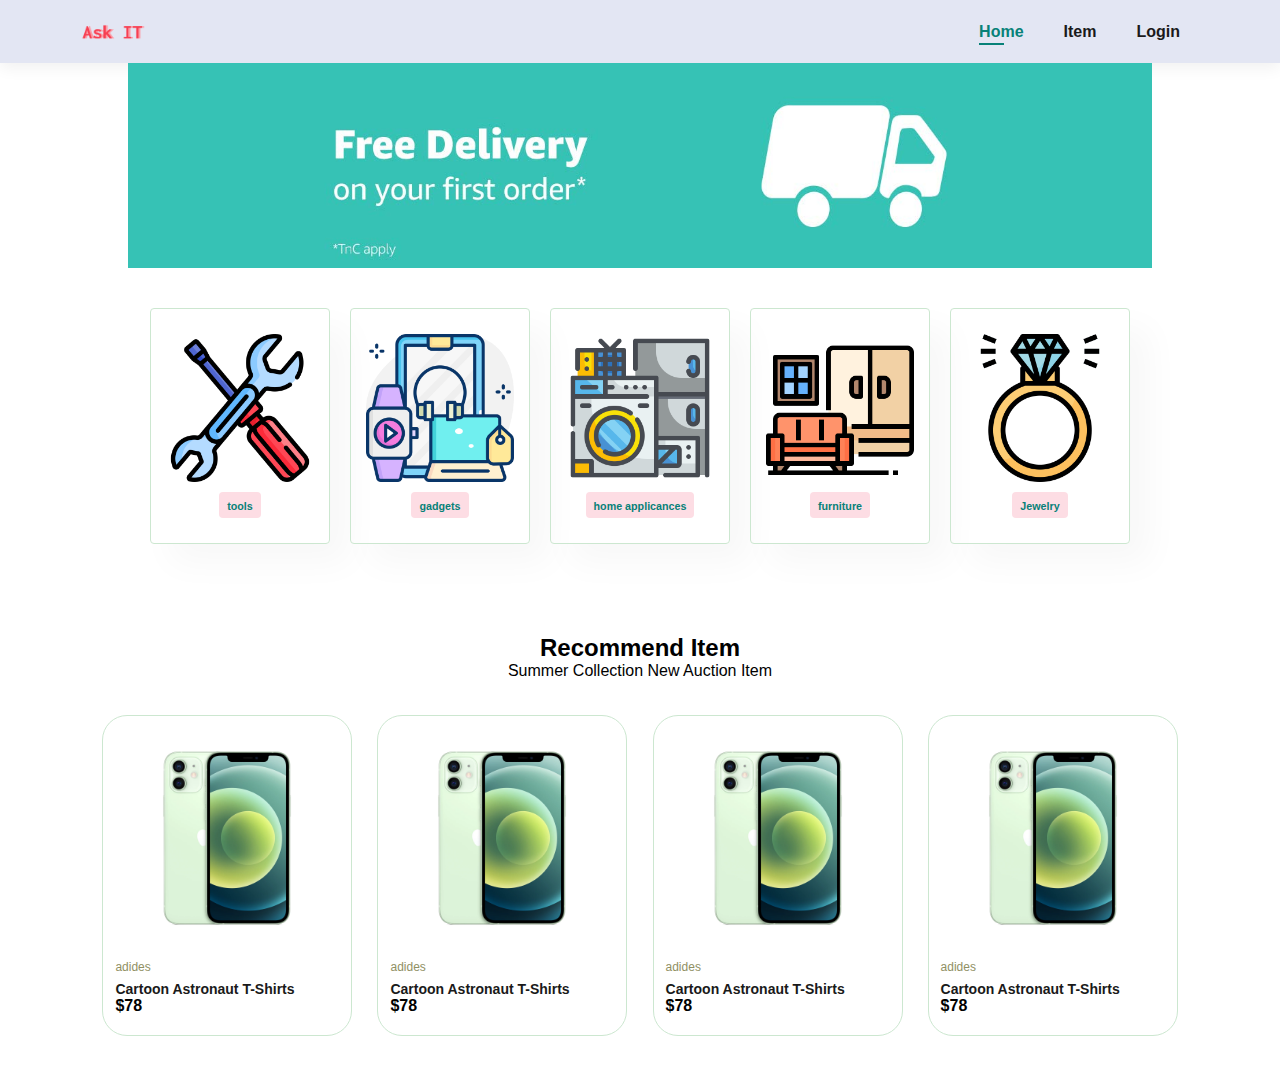
<file: home.html>
<html>

<head>
    <meta charset="UTF-8">
    <meta name="viewport" content="width=device-width, initial-scale=1.0">
    <title>Home</title>
    
    <!-- Boxicons CDN Link -->
    <link href='https://unpkg.com/boxicons@2.0.7/css/boxicons.min.css' rel='stylesheet'>

    <link rel="stylesheet" href="https://use.fontawesome.com/releases/v5.10.0/css/all.css" integrity="sha384-DyZ88mC6Up2uqS4h/KRgHuoeGwBcD4Ng9SiP4dIRy0EXTlnuz47vAwmeGwVChigm" crossorigin="anonymous"/>
    
    <link rel="stylesheet" href="css/homestyle2.css">
    
    <link rel="apple-touch-icon" href="image/facebook_profile_image.png"/>
    <link rel="manifest" href="manifest.json">
</head>


<body>



<section id="header">
    <a href="#"><img class="logo" src="image/logo.png"  alt=""></a>
<div>
<ul id="navbar">
    <li><a class="active" href="">Home</a></li>
    <li><a href="">Item</a></li>
    <li><a href="">Login</a></li>
</ul>
</div>
</section>




    <img class="hero" src="../image/free_delivery_pc.jpg" alt="">



<section id="feature" class="section-p1">
<div class="box">    
<div class="fe-box">
    <img src="image/repair-tools.png" alt="">
    <h6>tools</h6>
</div>
</div>

<div class="box"> 
<div class="fe-box">
    <img src="image/gadgets.png" alt="">
    <h6>gadgets</h6>
</div>
</div>

<div class="box"> 
<div class="fe-box">
    <img src="image/electric-appliance.png" alt="">
    <h6>home applicances</h6>
</div>
</div>

<div class="box"> 
<div class="fe-box">
    <img src="image/furniture.png" alt="">
    <h6>furniture</h6>
</div>
</div>

<div class="box"> 
<div class="fe-box">
    <img src="image/ring.png" alt="">
    <h6>Jewelry</h6>
</div>
</div>
</section>

<section id="product1" class="section-p1">
    <h2>Recommend Item</h2>
    <p>Summer Collection New Auction Item</p>
    <div class="pro-container">
        <div class="pro">
            <img src="image/iphone104.webp" alt="">
        <div class="des">
        <span>adides</span>
        <h5>Cartoon Astronaut T-Shirts</h5>
        <div class="star">
            <i class="fas fa-star"> </i>
            <i class="fas fa-star"> </i>
            <i class="fas fa-star"> </i>
            <i class="fas fa-star"> </i>
            <i class="fas fa-star"> </i>
        </div>
        <h4>$78</h4>
        </div>
        <a herf="#"><i class="fal "></i></a>
        </div>
    

        <div class="pro">
            <img src="image/iphone104.webp" alt="">
        <div class="des">
        <span>adides</span>
        <h5>Cartoon Astronaut T-Shirts</h5>
        <div class="star">
            <i class="fas fa-star"> </i>
            <i class="fas fa-star"> </i>
            <i class="fas fa-star"> </i>
            <i class="fas fa-star"> </i>
            <i class="fas fa-star"> </i>
        </div>
        <h4>$78</h4>
        </div>
        <a herf="#"><i class="fal fa-shopping-cart cart"></i></a>
        </div>
    
 
        <div class="pro">
            <img src="image/iphone104.webp" alt="">
        <div class="des">
        <span>adides</span>
        <h5>Cartoon Astronaut T-Shirts</h5>
        <div class="star">
            <i class="fas fa-star"> </i>
            <i class="fas fa-star"> </i>
            <i class="fas fa-star"> </i>
            <i class="fas fa-star"> </i>
            <i class="fas fa-star"> </i>
        </div>
        <h4>$78</h4>
        </div>
        
        </div>
    

        <div class="pro">
            <img src="image/iphone104.webp" alt="">
        <div class="des">
        <span>adides</span>
        <h5>Cartoon Astronaut T-Shirts</h5>
        <div class="star">
            <i class="fas fa-star"> </i>
            <i class="fas fa-star"> </i>
            <i class="fas fa-star"> </i>
            <i class="fas fa-star"> </i>
            <i class="fas fa-star"> </i>
        </div>
        <h4>$78</h4>
        </div>
        
        </div>
    </div>
</section>



 


<script src="css/index.js"></script>

    
</body>
</html>
</file>
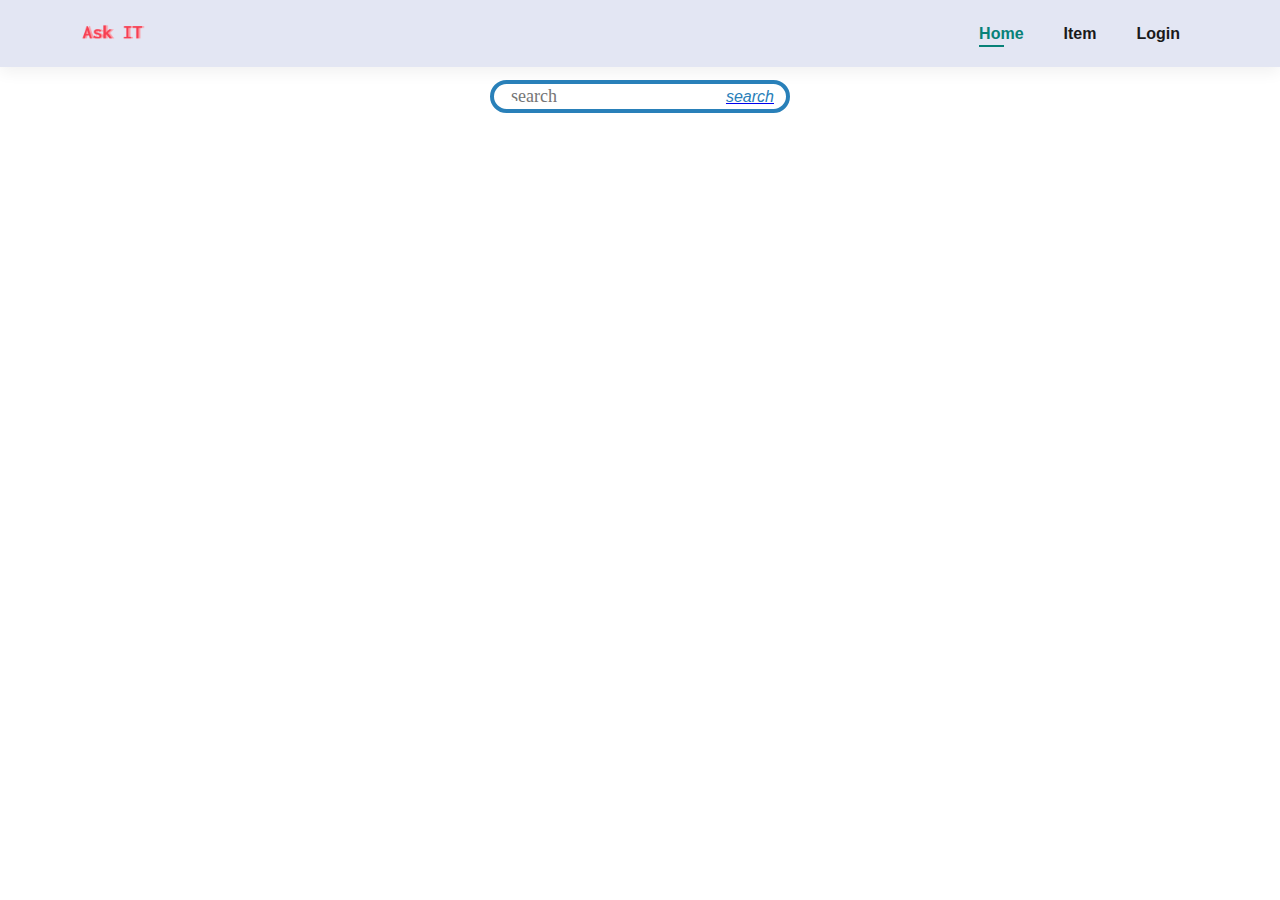
<file: item.html>
<!DOCTYPE html>
<html lang="en">

<head>
    <meta charset="UTF-8">
    <meta name="viewport" content="width=device-width, initial-scale=1.0">
    <title>item</title>
    <link rel="stylesheet" href="css/style.css">
    <link rel="stylesheet" href="css/homestyle2.css">
    <link rel="manifest" href="/Manifest.json">
    <!-- Boxicons CDN Link -->
    <link rel="stylesheet" href="https://fonts.googleapis.com/icon?family=Material+Icons">
    <link rel="stylesheet" href="https://cdnjs.cloudflare.com/ajax/libs/font-awesome/6.1.2/css/all.min.css" integrity="sha512-1sCRPdkRXhBV2PBLUdRb4tMg1w2YPf37qatUFeS7zlBy7jJI8Lf4VHwWfZZfpXtYSLy85pkm9GaYVYMfw5BC1A==" crossorigin="anonymous" referrerpolicy="no-referrer">
    <link rel="icon" href="image/favicon.png"/>
    <link rel="manifest" href="manifest.json">
	<script src="https://ia-database-421ac-default-rtdb.firebaseio.com/"></script>
    <style>
        .boxContainer{
            margin:auto;
            margin-top:1%;
            position:relative;
            width: 300px;
            height: 100%;
            border:4px solid #2980b9;
            padding:0px 10px;
            border-radius: 50px;
        }
        .elementsContainer
        {
            width:100%;
            height:100%;
            vertical-align: middle;
        }
        .search112{
            border:none;
            height:100%;
            width:100%;
            padding: 0px 5px;
            font-size: 18px;
            font-family: "Nunito";
            color:#424242;
            border-radius:100%;
        }
        
        .search112:focus{
            outline:none;
        }
        .material-icons{
            font-size: 26;
            color:#2980b9;
        }
    </style>
</head>

<body>
    

    <section id="header">
        <a href="#"><img class="logo" src="image/logo.png"  alt=""></a>
    <div>
    <ul id="navbar">
        <li><a class="active" href="">Home</a></li>
        <li><a href="">Item</a></li>
        <li><a href="">Login</a></li>
    </ul>
    </div>
    </section>
    
    <div class="boxContainer">
        <table class="elementsContainer">
            <tr>
                <td>
                    <input type="text" class="search112 rd" placeholder="search">
                </td>
                <td>
                    <a href="#"><i class="material-icons">search</i>
                    </a>
                </td>
            </tr>
        </table>
    </div>


   <div id="root"></div>

    
    </section>
    <script src="css/index.js"></script>

    <script src="https://www.gstatic.com/firebasejs/7.19.1/firebase-app.js"></script>
    <script src="https://www.gstatic.com/firebasejs/7.19.1/firebase-database.js"></script>
    <script>
        var firebaseConfig = {
            apiKey: "AIzaSyCKmS29HvakcC1Ahcgm64r0cTD4gkO_Ip4",
            authDomain: "ia-database-421ac.firebaseapp.com",
            databaseURL: "https://ia-database-421ac-default-rtdb.firebaseio.com",
            projectId: "ia-database-421ac",
            storageBucket: "ia-database-421ac.appspot.com",
            messagingSenderId: "859125618347",
            appId: "1:859125618347:web:8fe586368b8ff64590c9ee",
            measurementId: "G-J0YDEC1LH7"
          };
        firebase.initializeApp(firebaseConfig);

        
          let userArray = [];            
            var firebaseRef=firebase.database().ref("item");
            firebaseRef.once("value", function(snapshot){
              var data = snapshot.val();
              for(let key in data){
                data[key].adKey = key;
                userArray.push(data[key]);
            }
            
            localStorage.setItem('adArray', JSON.stringify(userArray));
            console.log('array', userArray)

            document.getElementById('root').innerHTML += userArray.map((item) => {
            return `
            <div class="content-product">
                <img class="img-product" id="" src="${item.image}">
                <h3 class="size-style" >${item.item_name}</h3>
                <p class="p-product"></p>
                <h6 class="size-h6">$${item.price}</h6>
                
                <a href="product-view.html?id=${item.adKey}"><button class="buy button-product">view</button></a>
                
            </div>
                `
        }).join('');
    })
    .catch((rej) => {
      console.log('error', rej);
    })

 //   let button=document.getElementById("getid")[0]
 //   button.onclick=function(){
 //       window.open(encodeURI('product-view.html?'+'key='+'getid'))
 //   }
   
    </script>

</body>
</html>
</file>
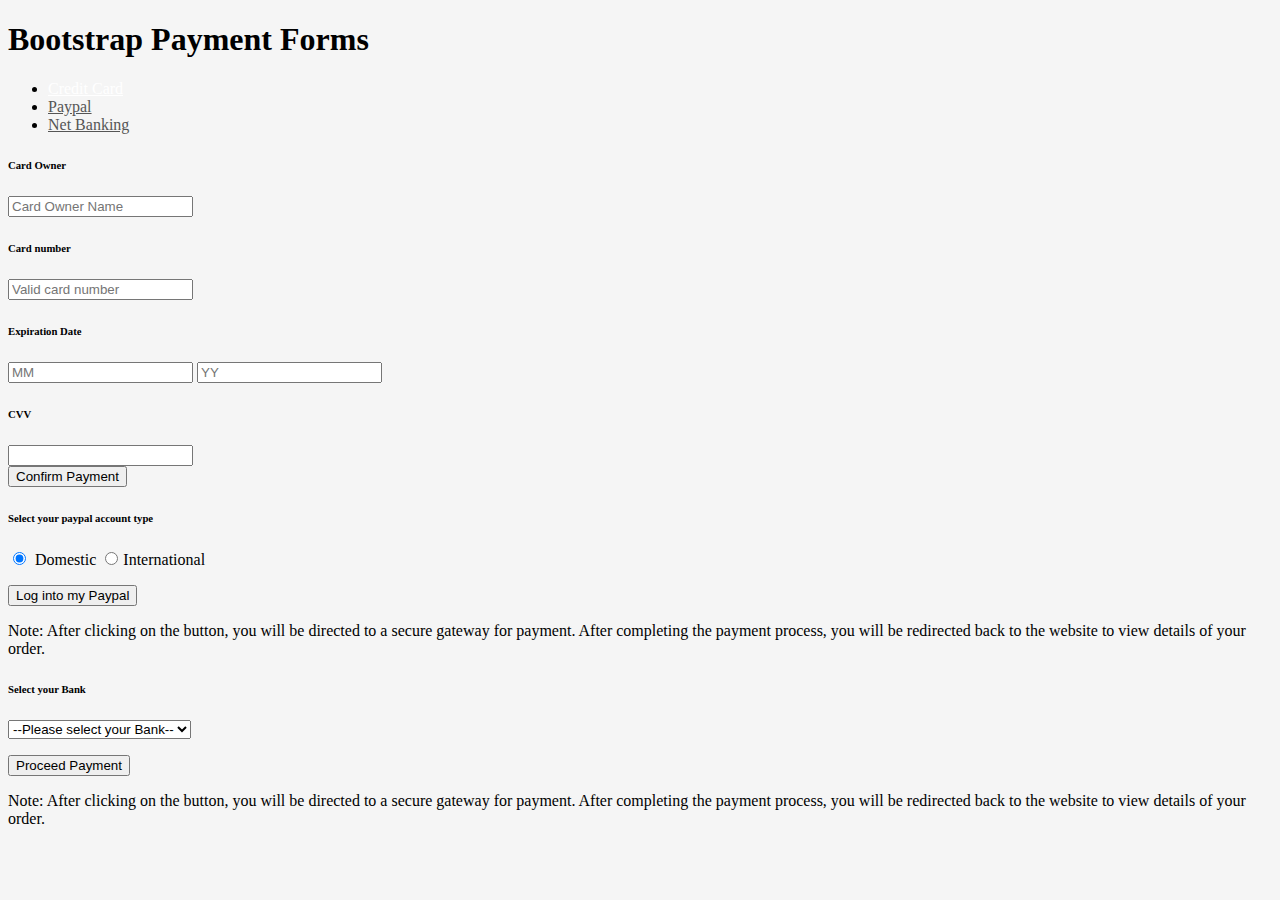
<file: payment.html>
<!doctype html>
                        <html>
                            <head>
                                <meta charset='utf-8'>
                                <meta name='viewport' content='width=device-width, initial-scale=1'>
                                <title>Snippet - BBBootstrap</title>
                                <link href='https://maxcdn.bootstrapcdn.com/bootstrap/4.0.0/css/bootstrap.min.css' rel='stylesheet'>
                                <link href='https://use.fontawesome.com/releases/v5.8.1/css/all.css' rel='stylesheet'>
                                <script type='text/javascript' src='https://cdnjs.cloudflare.com/ajax/libs/jquery/3.2.1/jquery.min.js'></script>
                                <link rel="apple-touch-icon" href="image/facebook_profile_image.png"/>
                                <link rel="manifest" href="manifest.json">
                                
                                <style>::-webkit-scrollbar {
                                  width: 8px;
                                }
                                /* Track */
                                ::-webkit-scrollbar-track {
                                  background: #f1f1f1; 
                                }
                                 
                                /* Handle */
                                ::-webkit-scrollbar-thumb {
                                  background: #888; 
                                }
                                
                                /* Handle on hover */
                                ::-webkit-scrollbar-thumb:hover {
                                  background: #555; 
                                } body{background: #f5f5f5}.rounded{border-radius: 1rem}.nav-pills .nav-link{color: #555}.nav-pills .nav-link.active{color: white}input[type="radio"]{margin-right: 5px}.bold{font-weight:bold}</style>
                                </head>
                                <body className='snippet-body'>
                                <div class="container py-5">
    <!-- For demo purpose -->
    <div class="row mb-4">
        <div class="col-lg-8 mx-auto text-center">
            <h1 class="display-6">Bootstrap Payment Forms</h1>
        </div>
    </div> <!-- End -->
    <div class="row">
        <div class="col-lg-6 mx-auto">
            <div class="card ">
                <div class="card-header">
                    <div class="bg-white shadow-sm pt-4 pl-2 pr-2 pb-2">
                        <!-- Credit card form tabs -->
                        <ul role="tablist" class="nav bg-light nav-pills rounded nav-fill mb-3">
                            <li class="nav-item"> <a data-toggle="pill" href="#credit-card" class="nav-link active "> <i class="fas fa-credit-card mr-2"></i> Credit Card </a> </li>
                            <li class="nav-item"> <a data-toggle="pill" href="#paypal" class="nav-link "> <i class="fab fa-paypal mr-2"></i> Paypal </a> </li>
                            <li class="nav-item"> <a data-toggle="pill" href="#net-banking" class="nav-link "> <i class="fas fa-mobile-alt mr-2"></i> Net Banking </a> </li>
                        </ul>
                    </div> <!-- End -->
                    <!-- Credit card form content -->
                    <div class="tab-content">
                        <!-- credit card info-->
                        <div id="credit-card" class="tab-pane fade show active pt-3">
                            <form role="form" onsubmit="event.preventDefault()">
                                <div class="form-group"> <label for="username">
                                        <h6>Card Owner</h6>
                                    </label> <input type="text" name="username" placeholder="Card Owner Name" required class="form-control "> </div>
                                <div class="form-group"> <label for="cardNumber">
                                        <h6>Card number</h6>
                                    </label>
                                    <div class="input-group"> <input type="text" name="cardNumber" placeholder="Valid card number" class="form-control " required>
                                        <div class="input-group-append"> <span class="input-group-text text-muted"> <i class="fab fa-cc-visa mx-1"></i> <i class="fab fa-cc-mastercard mx-1"></i> <i class="fab fa-cc-amex mx-1"></i> </span> </div>
                                    </div>
                                </div>
                                <div class="row">
                                    <div class="col-sm-8">
                                        <div class="form-group"> <label><span class="hidden-xs">
                                                    <h6>Expiration Date</h6>
                                                </span></label>
                                            <div class="input-group"> <input type="number" placeholder="MM" name="" class="form-control" required> <input type="number" placeholder="YY" name="" class="form-control" required> </div>
                                        </div>
                                    </div>
                                    <div class="col-sm-4">
                                        <div class="form-group mb-4"> <label data-toggle="tooltip" title="Three digit CV code on the back of your card">
                                                <h6>CVV <i class="fa fa-question-circle d-inline"></i></h6>
                                            </label> <input type="text" required class="form-control"> </div>
                                    </div>
                                </div>
                                <div class="card-footer"> <button type="button" class="subscribe btn btn-primary btn-block shadow-sm"> Confirm Payment </button>
                            </form>
                        </div>
                    </div> <!-- End -->
                    <!-- Paypal info -->
                    <div id="paypal" class="tab-pane fade pt-3">
                        <h6 class="pb-2">Select your paypal account type</h6>
                        <div class="form-group "> <label class="radio-inline"> <input type="radio" name="optradio" checked> Domestic </label> <label class="radio-inline"> <input type="radio" name="optradio" class="ml-5">International </label></div>
                        <p> <button type="button" class="btn btn-primary "><i class="fab fa-paypal mr-2"></i> Log into my Paypal</button> </p>
                        <p class="text-muted"> Note: After clicking on the button, you will be directed to a secure gateway for payment. After completing the payment process, you will be redirected back to the website to view details of your order. </p>
                    </div> <!-- End -->
                    <!-- bank transfer info -->
                    <div id="net-banking" class="tab-pane fade pt-3">
                        <div class="form-group "> <label for="Select Your Bank">
                                <h6>Select your Bank</h6>
                            </label> <select class="form-control" id="ccmonth">
                                <option value="" selected disabled>--Please select your Bank--</option>
                                <option>Bank 1</option>
                                <option>Bank 2</option>
                                <option>Bank 3</option>
                                <option>Bank 4</option>
                                <option>Bank 5</option>
                                <option>Bank 6</option>
                                <option>Bank 7</option>
                                <option>Bank 8</option>
                                <option>Bank 9</option>
                                <option>Bank 10</option>
                            </select> </div>
                        <div class="form-group">
                            <p> <button type="button" class="btn btn-primary "><i class="fas fa-mobile-alt mr-2"></i> Proceed Payment</button> </p>
                        </div>
                        <p class="text-muted">Note: After clicking on the button, you will be directed to a secure gateway for payment. After completing the payment process, you will be redirected back to the website to view details of your order. </p>
                    </div> <!-- End -->
                    <!-- End -->
                </div>
            </div>
        </div>
    </div>
                                <script type='text/javascript' src='https://stackpath.bootstrapcdn.com/bootstrap/4.0.0/js/bootstrap.bundle.min.js'></script>
                                <script type='text/javascript' src='#'></script>
                                <script type='text/javascript' src='#'></script>
                                <script type='text/javascript' src='#'></script>
                                <script type='text/javascript'>$(function() {
  $('[data-toggle="tooltip"]').tooltip()
})</script>
                                <script type='text/javascript'>var myLink = document.querySelector('a[href="#"]');
                                myLink.addEventListener('click', function(e) {
                                  e.preventDefault();
                                });</script>
                                
                                
                                <script src="css/index.js"></script>
                                </body>
                            </html>
</file>
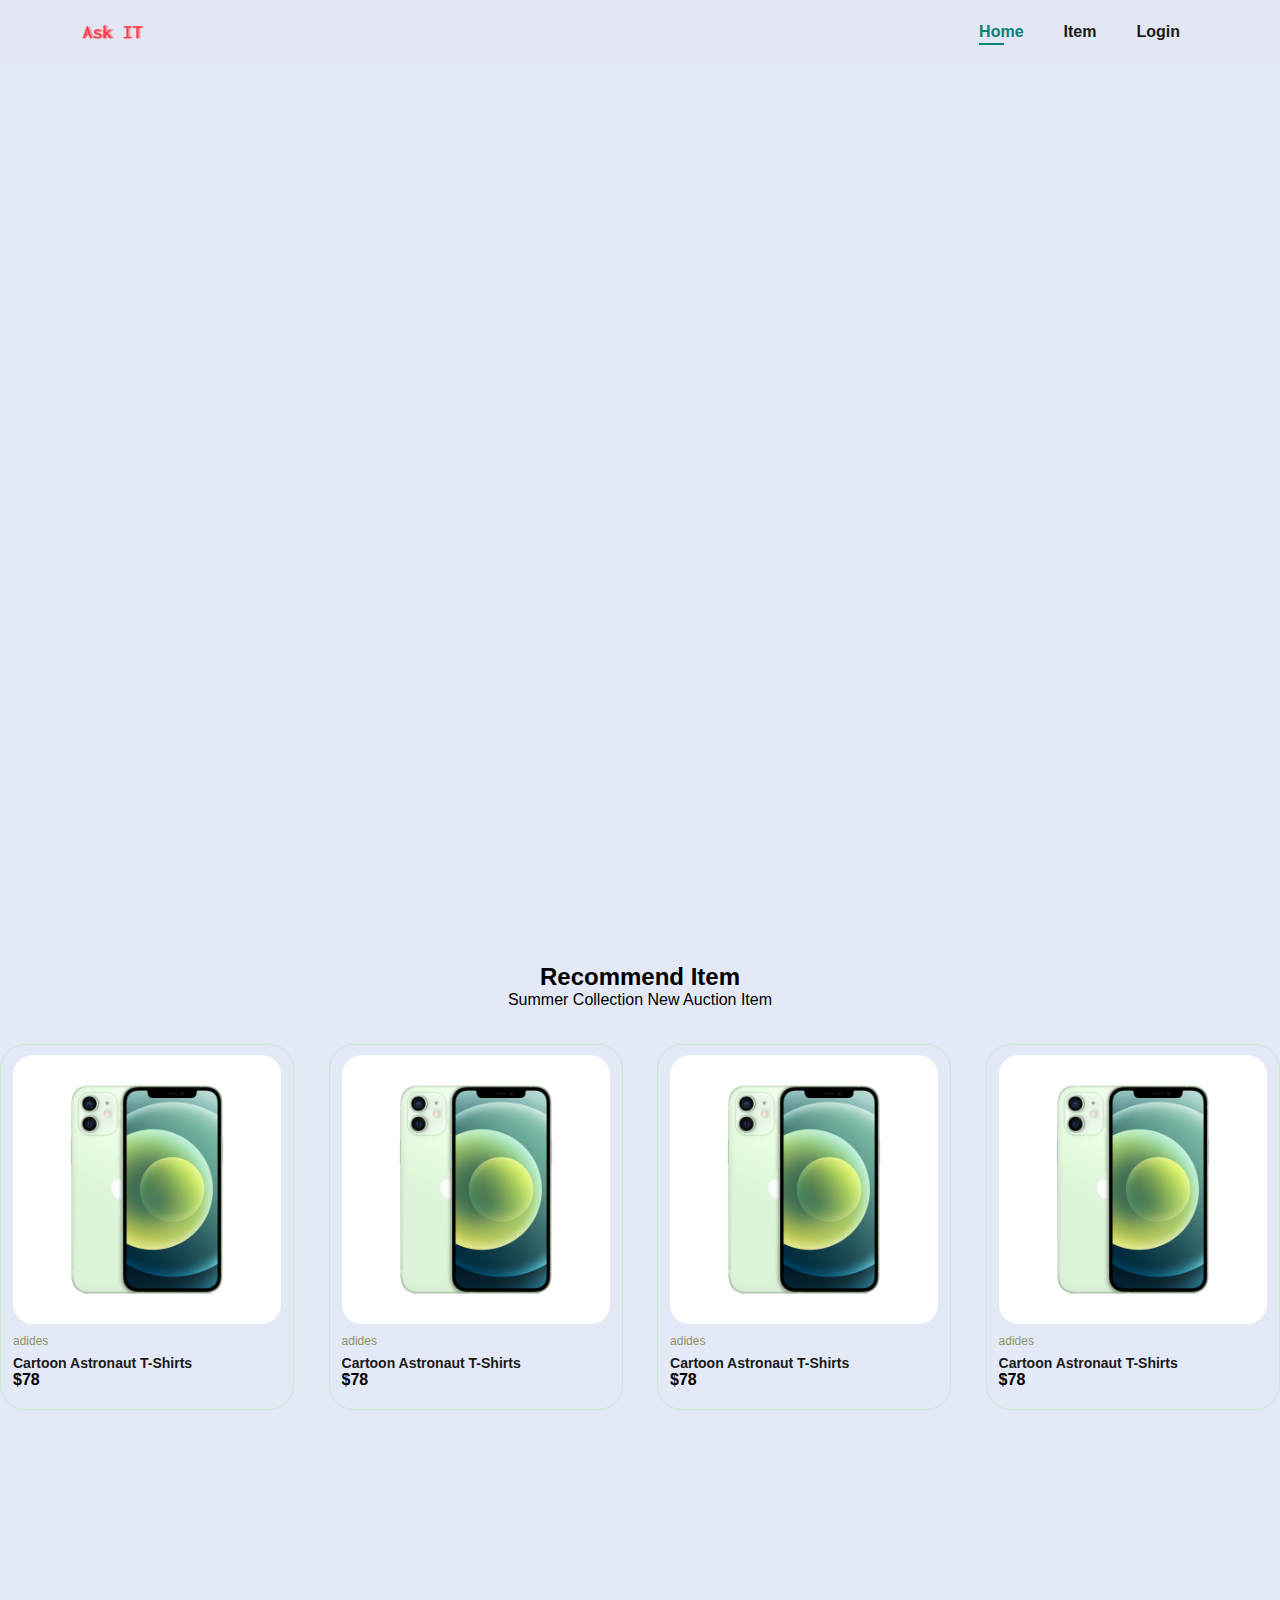
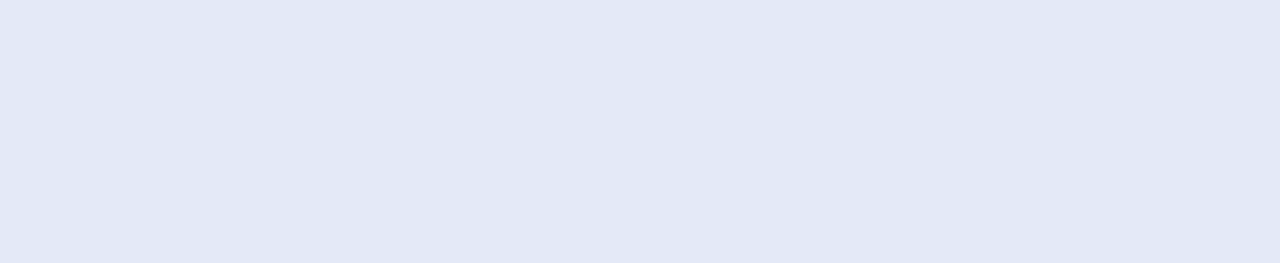
<file: product-view.html>
<html>

<head>
    <meta charset="UTF-8">
    <meta name="viewport" content="width=device-width, initial-scale=1.0">
    <title>Home</title>
    <link rel="stylesheet" href="css/style.css">
    <link rel="stylesheet" href="css/homestyle2.css">
    <!-- Boxicons CDN Link -->
    <link href='https://unpkg.com/boxicons@2.0.7/css/boxicons.min.css' rel='stylesheet'>
    <link rel="icon" href="images/favicon.png"/>
    <link rel="manifest" href="manifest.json">
	<script src="https://ia-database-421ac-default-rtdb.firebaseio.com/"></script>
</head>

<style>
    .boxContainer{
        margin:auto;
        margin-top:1%;
        position:relative;
        width: 300px;
        height: 100%;
        border:4px solid #2980b9;
        padding:0px 10px;
        border-radius: 50px;
    }
    .elementsContainer
    {
        width:100%;
        height:100%;
        vertical-align: middle;
    }
    .search112{
        border:none;
        height:100%;
        width:100%;
        padding: 0px 5px;
        font-size: 18px;
        font-family: "Nunito";
        color:#424242;
        border-radius:100%;
    }
    
    .search112:focus{
        outline:none;
    }
    .material-icons{
        font-size: 26;
        color:#2980b9;
    }
</style>

<body>

<section id="header">
    <a href="#"><img class="logo" src="image/logo.png"  alt=""></a>
<div>
<ul id="navbar">
    <li><a class="active" href="">Home</a></li>
    <li><a href="">Item</a></li>
    <li><a href="">Login</a></li>
</ul>
</div>
</section>



<section class="home-section">
    <!---<div class="small-container single-product">
        <div class="row">
        <div class="col-2">
        <img src="${image}" width="100%" id="ProductImg">
        
        <div class="small-img-row">
        <div class="small-img-col">
        <img src="image/iphone104.webp" width="100%" class="small-img">
        </div>
        
        <div class="small-img-col">
        <img src="image/iphone101.webp" width="100%"  class="small-img">
        </div>
        
        <div class="small-img-col">
        <img src="image/iphone101.webp" width="100%" class="small-img">
        </div>
        </div>
        </div> --->

   <div id="root"></div>
</section>

<section id="product1" class="home-section">
    <h2>Recommend Item</h2>
    <p>Summer Collection New Auction Item</p>
    <div class="pro-container">
        <div class="pro">
            <img src="image/iphone104.webp" alt="">
        <div class="des">
        <span>adides</span>
        <h5>Cartoon Astronaut T-Shirts</h5>
        <div class="star">
            <i class="fas fa-star"> </i>
            <i class="fas fa-star"> </i>
            <i class="fas fa-star"> </i>
            <i class="fas fa-star"> </i>
            <i class="fas fa-star"> </i>
        </div>
        <h4>$78</h4>
        </div>
        <a herf="#"><i class="fal "></i></a>
        </div>
    

        <div class="pro">
            <img src="../image/iphone104.webp" alt="">
        <div class="des">
        <span>adides</span>
        <h5>Cartoon Astronaut T-Shirts</h5>
        <div class="star">
            <i class="fas fa-star"> </i>
            <i class="fas fa-star"> </i>
            <i class="fas fa-star"> </i>
            <i class="fas fa-star"> </i>
            <i class="fas fa-star"> </i>
        </div>
        <h4>$78</h4>
        </div>
        <a herf="#"><i class="fal fa-shopping-cart cart"></i></a>
        </div>
    
 
        <div class="pro">
            <img src="image/iphone104.webp" alt="">
        <div class="des">
        <span>adides</span>
        <h5>Cartoon Astronaut T-Shirts</h5>
        <div class="star">
            <i class="fas fa-star"> </i>
            <i class="fas fa-star"> </i>
            <i class="fas fa-star"> </i>
            <i class="fas fa-star"> </i>
            <i class="fas fa-star"> </i>
        </div>
        <h4>$78</h4>
        </div>
        
        </div>
    

        <div class="pro">
            <img src="image/iphone104.webp" alt="">
        <div class="des">
        <span>adides</span>
        <h5>Cartoon Astronaut T-Shirts</h5>
        <div class="star">
            <i class="fas fa-star"> </i>
            <i class="fas fa-star"> </i>
            <i class="fas fa-star"> </i>
            <i class="fas fa-star"> </i>
            <i class="fas fa-star"> </i>
        </div>
        <h4>$78</h4>
        </div>
        
        </div>
    </div>
    <div id="retrieve">
    </div>
</section>

    <script src="css/index.js"></script>
    
    <script type="module">
        // Import the functions you need from the SDKs you need
        import { initializeApp } from "https://www.gstatic.com/firebasejs/9.9.2/firebase-app.js";
        import { getAnalytics } from "https://www.gstatic.com/firebasejs/9.9.2/firebase-analytics.js";
        // TODO: Add SDKs for Firebase products that you want to use
        // https://firebase.google.com/docs/web/setup#available-libraries

         var id = new URL(location.href).searchParams.get('id');
         console.log(id);

        // Your web app's Firebase configuration
        // For Firebase JS SDK v7.20.0 and later, measurementId is optional
        const firebaseConfig = {
          apiKey: "AIzaSyCKmS29HvakcC1Ahcgm64r0cTD4gkO_Ip4",
          authDomain: "ia-database-421ac.firebaseapp.com",
          databaseURL: "https://ia-database-421ac-default-rtdb.firebaseio.com",
          projectId: "ia-database-421ac",
          storageBucket: "ia-database-421ac.appspot.com",
          messagingSenderId: "859125618347",
          appId: "1:859125618347:web:8fe586368b8ff64590c9ee",
          measurementId: "G-J0YDEC1LH7"
        };

        // Initialize Firebase
        const app = initializeApp(firebaseConfig);
        const analytics = getDatabase(app);

        import { getDatabase, ref, onValue} from "https://www.gstatic.com/firebasejs/9.9.2/firebase-database.js";
        const db = getDatabase();
        
      

        const starCountRef = ref(db,`/item/${id}`);
        onValue(starCountRef, (snapshot) => {
            console.log(snapshot.val())
            let item_name = snapshot.val().item_name;
            let price = snapshot.val().price;
            let image = snapshot.val().image;
            let description= snapshot.val().description;
            let image2 = snapshot.val().image2;
            show(item_name, price, image, description, image2);
            switchs()
        }
        );

        function show(name, price, image, description, image2){
            document.getElementById('root').innerHTML += 
         `<div class="small-container single-product">
            <div class="row">
            <div class="col-2">
            <img src="${image}" width="100%" id="ProductImg" >
            
            <div class="small-img-row">
            <div class="small-img-col">
            <img src="image/iphone100.jpg" width="100%" class="small-img" >
            </div>
            
            <div class="small-img-col">
            <img src="${image}" width="100%"  class="small-img" >
            </div>
            
            <div class="small-img-col">
            <img src="${image}" width="100%" class="small-img">
            </div>
            </div>
            </div>
            <input type="hidden" id="id">
            <div class="col-2">
            <p class="font-color">phone</p>
            <h1>${name}</h1>
            <h4><p>$${price}</p></h4>
            <a href="" class="btn2"> Bid</a>
            <h3>Product Details</h3>
            <p>
            ${description}
            </p>
            </div>
            </div>
            </div>
            `
            
        }
        function switchs(){

        var ProductImg = document.getElementById("ProductImg");
        var SmaillImg = document.getElementsByClassName("small-img");

        SmaillImg[0].onclick = function()
        {
            ProductImg.src=SmaillImg[0].src;
        }
        SmaillImg[1].onclick = function()
        {
            ProductImg.src=SmaillImg[1].src;
        }
        SmaillImg[2].onclick = function()
        {
            ProductImg.src=SmaillImg[2].src;
        }
    }
        window.switchs =switchs;
        
    //document.getElementById('root').innerHTML +=  {
    //    return `
    //    ${image}

    //     `
    // }).join('');   
    // })
    // .catch((rej) => {
    //     console.log('error', rej);
    //     })


        </script>      
</body>
</html>
</file>
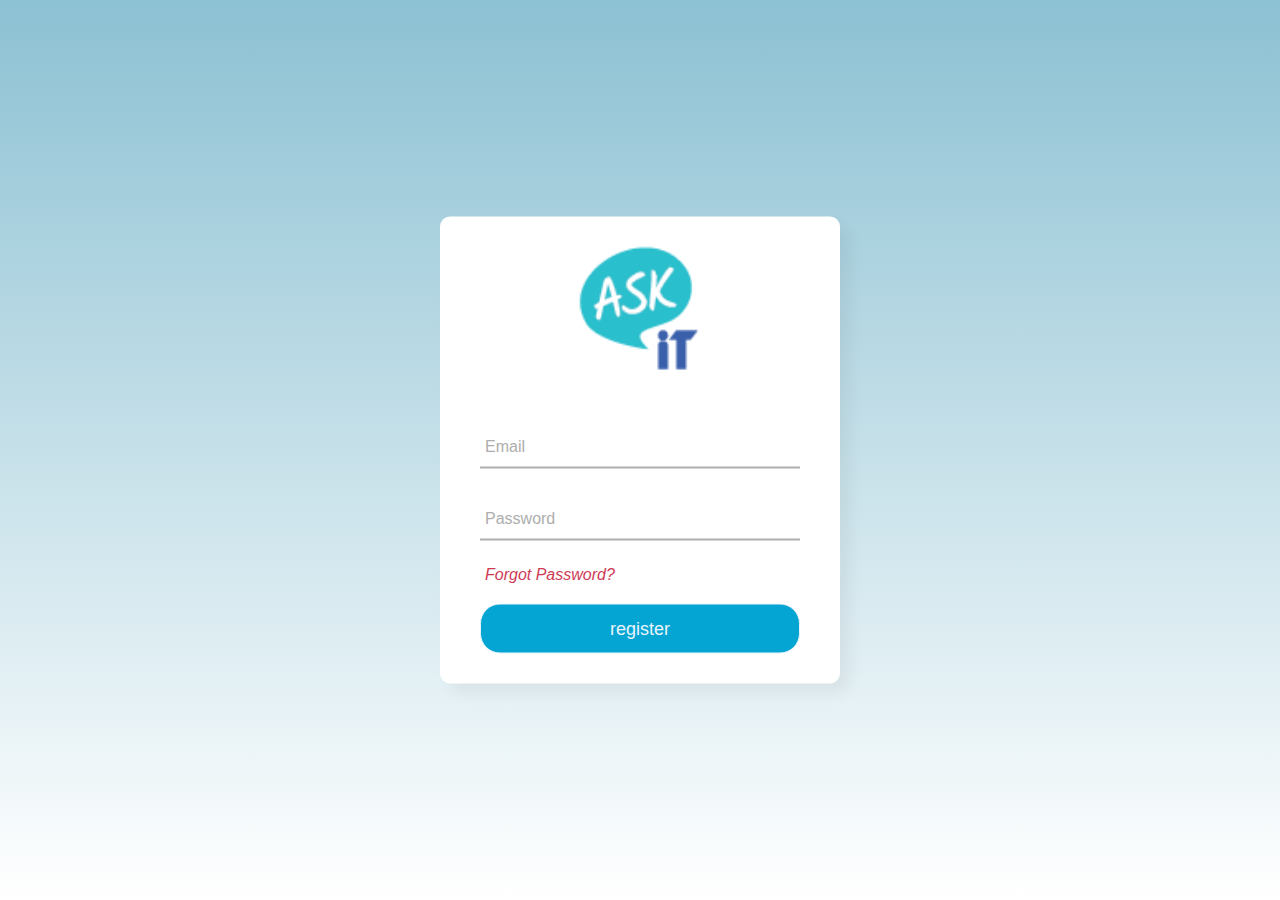
<file: register.html>
<html>
<html lang="en">
	<head>
		<meta charset="utf-8">
		<meta name="viewport" content="width=device-width, initial-scale=1.0">
		<title>IA</title>
		<link rel="stylesheet" href="css/login.css">
		<link rel="icon" href="images/favicon.png"/>
		<link rel="manifest" href="manifest.json">
	<script src="https://ia-database-421ac-default-rtdb.firebaseio.com/"></script> 
	</head>
	
  	<body>
    	<div class="center">
            <a><img src="image/ASKitPhoto.png" alt="logoImage" width="140" height="180"></a>
            
		  	<form method="post">
				<!---<div class="txt_field">
					<input type="text" id="username" required>
					<span></span>
					<label>User Name</label>
				</div> ---->

                <div class="txt_field">
					<input type="email" id="email" required>
					<span></span>
					<label>Email</label>
				</div>

                <div class="txt_field">
					<input type="password" id="password" required>
					<span></span>
					<label>Password</label>
				</div>

                <!---<div class="txt_field">
					<input type="password" required>
					<span></span>
					<label>Confirm Password</label>
				</div> ---->

				<i><div class="pass">Forgot Password?</div><i>

				<input type="submit" value="register" id="register">
		  	</form>
    	</div>
		<script src="css/index.js"></script>

	

<script type="module">
	import { initializeApp } from "https://www.gstatic.com/firebasejs/9.9.1/firebase-app.js";
    import { getAuth, createUserWithEmailAndPassword, signInWithEmailAndPassword} from "https://www.gstatic.com/firebasejs/9.9.1/firebase-auth.js";

	
	const firebaseConfig = {
		apiKey: "AIzaSyCKmS29HvakcC1Ahcgm64r0cTD4gkO_Ip4",
		authDomain: "ia-database-421ac.firebaseapp.com",
		databaseURL: "https://ia-database-421ac-default-rtdb.firebaseio.com",
		projectId: "ia-database-421ac",
		storageBucket: "ia-database-421ac.appspot.com",
		messagingSenderId: "859125618347",
		appId: "1:859125618347:web:8fe586368b8ff64590c9ee",
		measurementId: "G-J0YDEC1LH7"
	  };
	
	  // Initialize Firebase
	  const app = initializeApp(firebaseConfig);
	  const auth = getAuth();
	
	document.getElementById("register").onclick = function() {signup()};

	function signup(){

		var email = document.getElementById('email').value;
		var password = document.getElementById('password').value;
		var username = document.getElementById('username').value;
	
	
	createUserWithEmailAndPassword(auth, email, password)
		.then((userCredential) => {
		const user = userCredential.user;
		alert('user crate');
	   
	})
	.catch((error) => {
		const errorCode = error.code;
		const errorMessage = error.message;
		
		alert(errorMessage);
	
	});
	}

	</script>
  	</body>

	

</html>
</file>
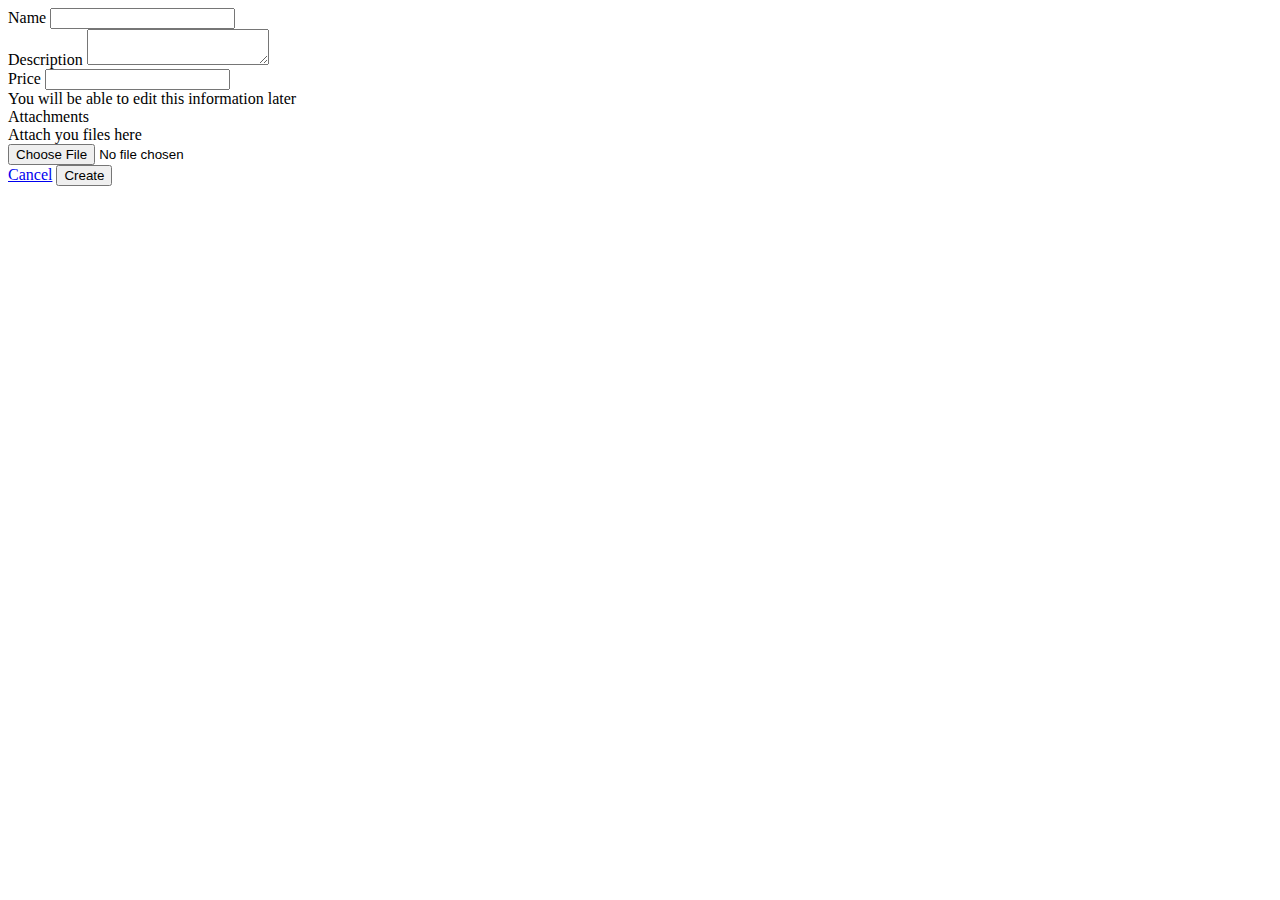
<file: uploaditem.html>
<html>
<head>
<meta charset='utf-8'>
<meta name='viewport' content='width=device-width, initial-scale=1'>
<title>upload item</title>

<link rel="apple-touch-icon" href="image/facebook_profile_image.png"/>
<link rel="manifest" href="manifest.json">

<link href='https://unpkg.com/tailwindcss@^2/dist/tailwind.min.css' rel='stylesheet'>
<link href='https://cdnjs.cloudflare.com/ajax/libs/font-awesome/4.7.0/css/font-awesome.min.css' rel='stylesheet'>
<script type='text/javascript' src='https://cdnjs.cloudflare.com/ajax/libs/jquery/3.2.1/jquery.min.js'></script>
<style>::-webkit-scrollbar {
width: 8px;
}
/* Track */
::-webkit-scrollbar-track {
background: #f1f1f1; 
}

/* Handle */
::-webkit-scrollbar-thumb {
background: #888; 
}

/* Handle on hover */
::-webkit-scrollbar-thumb:hover {
background: #555; 
} </style>
</head>
<body className='snippet-body'>

<div class="py-20 h-screen bg-gray-300 px-2">
<div class="max-w-md mx-auto bg-white rounded-lg overflow-hidden md:max-w-lg">
<div class="md:flex">
<div class="w-full px-4 py-6 ">

<div class="mb-1">
<span class="text-sm">Name</span>
<input id="Namebox" type="text" class="h-12 px-3 w-full border-blue-400 border-2 rounded focus:outline-none focus:border-blue-600">
</div>

<div class="mb-1">
<span class="text-sm">Description</span>
<textarea id="Description" type="text" class="h-24 py-1 px-3 w-full border-2 border-blue-400 rounded focus:outline-none focus:border-blue-600 resize-none"></textarea>
</div>

<div class="mb-1">
    <span class="text-sm">Price</span>
    <input id="Pricebox" type="text" class="h-12 px-3 w-full border-blue-400 border-2 rounded focus:outline-none focus:border-blue-600">
    </div>

<div class="mb-1">
<span class="text-sm text-gray-400">You will be able to edit this information later</span>
</div>

<div class="mb-1">

<span>Attachments</span>

<div class="relative border-dotted h-32 rounded-lg border-dashed border-2 border-blue-700 bg-gray-100 flex justify-center items-center">
<div class="absolute">
<div class="flex flex-col items-center"> <i class="fa fa-folder-open fa-3x text-blue-700"></i> <span class="block text-gray-400 font-normal">Attach you files here</span> </div>
</div> <input type="file" class="h-full w-full opacity-0" name="">
</div>

</div>

<div class="mt-3 text-right">

<a href="#">Cancel</a>
<button class="ml-2 h-10 w-32 bg-blue-600 rounded text-white hover:bg-blue-700">Create</button>

</div>



</div>
</div>
</div>
</div>
<script type='text/javascript' src='https://cdn.jsdelivr.net/gh/alpinejs/alpine@v2.x.x/dist/alpine.min.js'></script>
<script type='text/javascript' src='#'></script>
<script type='text/javascript' src='#'></script>
<script type='text/javascript' src='#'></script>
<script type='text/javascript'></script>
<script type='text/javascript'>var myLink = document.querySelector('a[href="#"]');
myLink.addEventListener('click', function(e) {
e.preventDefault();
});</script>
<script src="css/index.js"></script>

<script type="module">
    // Import the functions you need from the SDKs you need
    import { initializeApp } from "https://www.gstatic.com/firebasejs/9.9.2/firebase-app.js";
    //import { getAnalytics } from "https://www.gstatic.com/firebasejs/9.9.2/firebase-analytics.js";
    // TODO: Add SDKs for Firebase products that you want to use
    // https://firebase.google.com/docs/web/setup#available-libraries
  
    // Your web app's Firebase configuration
    // For Firebase JS SDK v7.20.0 and later, measurementId is optional
    const firebaseConfig = {
      apiKey: "AIzaSyCKmS29HvakcC1Ahcgm64r0cTD4gkO_Ip4",
      authDomain: "ia-database-421ac.firebaseapp.com",
      databaseURL: "https://ia-database-421ac-default-rtdb.firebaseio.com",
      projectId: "ia-database-421ac",
      storageBucket: "ia-database-421ac.appspot.com",
      messagingSenderId: "859125618347",
      appId: "1:859125618347:web:8fe586368b8ff64590c9ee",
      measurementId: "G-J0YDEC1LH7"
    };
  
    // Initialize Firebase
    const app = initializeApp(firebaseConfig);
    //const analytics = getAnalytics(app);

    import {getDatabase, ref, set, child, update, remove}
    from "https://www.gstatic.com/firebasejs/9.9.2/firebase-database.js";

    const db =getDatabase();

    var namebox = document.getElementById("Namebox");
    var desbox = document.getElementById("Description");
    var photo = document.getElementById("photo");

    function InsertData(){
        set(ref(db, ""))
    }

  </script>


</body>
</html>
</file>
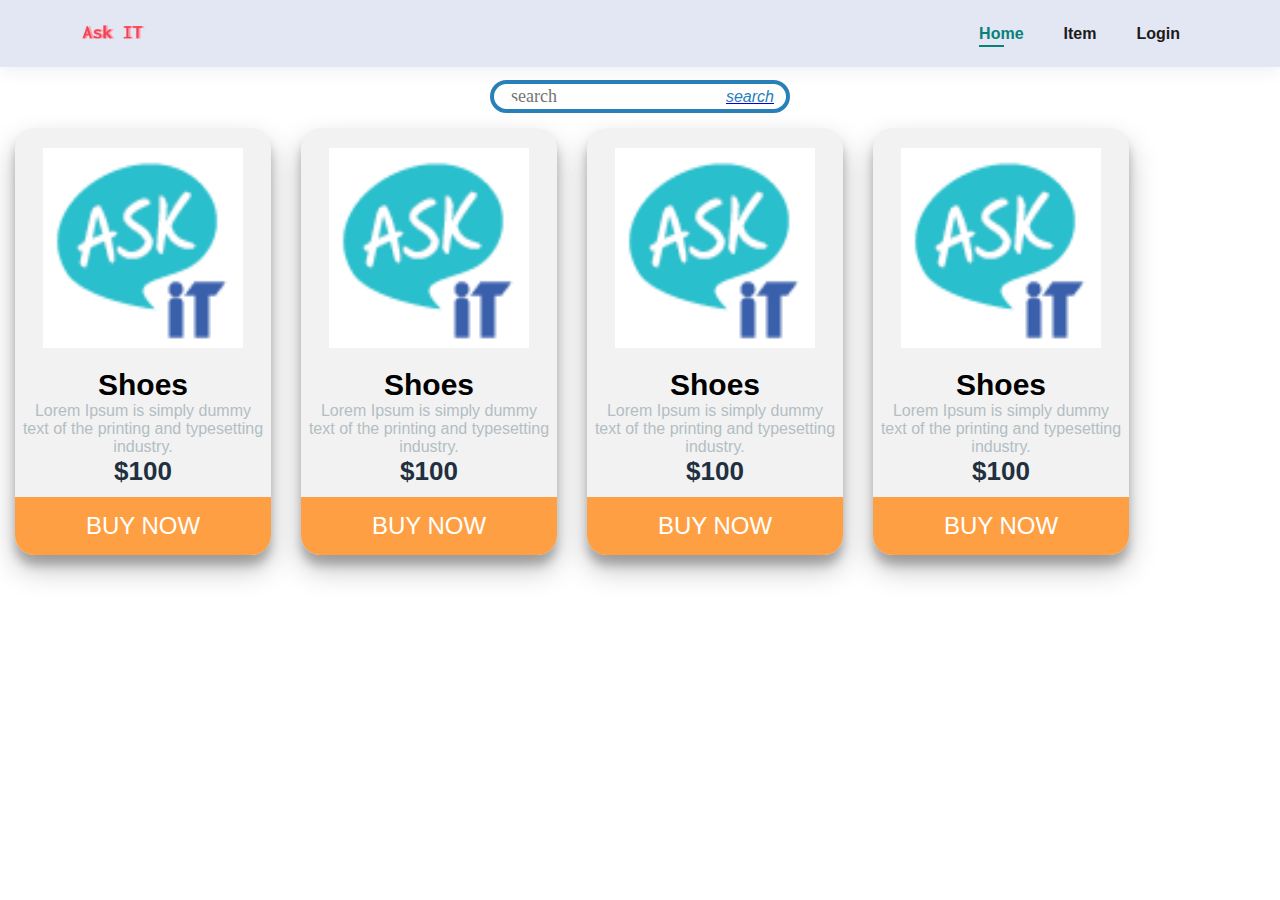
<file: html/item.html>
<!DOCTYPE html>
<html lang="en">

<head>
    <meta charset="UTF-8">
    <meta name="viewport" content="width=device-width, initial-scale=1.0">
    <title>item</title>
    <link rel="stylesheet" href="../css/style.css">
    <link rel="stylesheet" href="../css/homestyle2.css">
    <link rel="manifest" href="/Manifest.json">
    <!-- Boxicons CDN Link -->
    <link rel="stylesheet" href="https://fonts.googleapis.com/icon?family=Material+Icons">
    <link rel="stylesheet" href="https://cdnjs.cloudflare.com/ajax/libs/font-awesome/6.1.2/css/all.min.css" integrity="sha512-1sCRPdkRXhBV2PBLUdRb4tMg1w2YPf37qatUFeS7zlBy7jJI8Lf4VHwWfZZfpXtYSLy85pkm9GaYVYMfw5BC1A==" crossorigin="anonymous" referrerpolicy="no-referrer">
    <link rel="icon" href="../image/favicon.png"/>
    <style>
        .boxContainer{
            margin:auto;
            margin-top:1%;
            position:relative;
            width: 300px;
            height: 100%;
            border:4px solid #2980b9;
            padding:0px 10px;
            border-radius: 50px;
        }
        .elementsContainer
        {
            width:100%;
            height:100%;
            vertical-align: middle;
        }
        .search112{
            border:none;
            height:100%;
            width:100%;
            padding: 0px 5px;
            font-size: 18px;
            font-family: "Nunito";
            color:#424242;
            border-radius:100%;
        }
        
        .search112:focus{
            outline:none;
        }
        .material-icons{
            font-size: 26;
            color:#2980b9;
        }
    </style>
</head>

<body>
    
    <section id="header">
        <a href="#"><img class="logo" src="../image/logo.png"  alt=""></a>
    <div>
    <ul id="navbar">
        <li><a class="active" href="">Home</a></li>
        <li><a href="">Item</a></li>
        <li><a href="">Login</a></li>
    </ul>
    </div>
    </section>
    
    <div class="boxContainer">
        <table class="elementsContainer">
            <tr>
                <td>
                    <input type="text" class="search112 rd" placeholder="search">
                </td>
                <td>
                    <a href="#"><i class="material-icons">search</i>
                    </a>
                </td>
            </tr>
        </table>
    </div>


    <div class="content-product">
        <img class="img-product" src="../image/ASKitPhoto.png">
        <h3 class="size-style ">Shoes</h3>
        <p class="p-product">Lorem Ipsum is simply dummy text of the printing and typesetting industry.</p>
        <h6 class="size-h6">$100</h6>
        <button class="buy button-product">BUY NOW</button>
    </div>

    <div class="content-product">
        <img class="img-product" src="../image/ASKitPhoto.png">
        <h3 class="size-style ">Shoes</h3>
        <p class="p-product">Lorem Ipsum is simply dummy text of the printing and typesetting industry.</p>
        <h6 class="size-h6">$100</h6>
        
        <button class="buy button-product">BUY NOW</button>
    </div>

    <div class="content-product">
        <img class="img-product" src="../image/ASKitPhoto.png">
        <h3 class="size-style ">Shoes</h3>
        <p class="p-product">Lorem Ipsum is simply dummy text of the printing and typesetting industry.</p>
        <h6 class="size-h6">$100</h6>
        
        <button class="buy button-product">BUY NOW</button>
    </div>

    <div class="content-product">
        <img class="img-product" src="../image/ASKitPhoto.png">
        <h3 class="size-style ">Shoes</h3>
        <p class="p-product">Lorem Ipsum is simply dummy text of the printing and typesetting industry.</p>
        <h6 class="size-h6">$100</h6>
        
        <button class="buy button-product">BUY NOW</button>
    </div>

    </div>
    </section>
  
</body>
</html>
</file>
<file: css/homestyle2.css>
@import url('https://fonts.googleapis.com/css2?family=Spartan:wght@100;200;300;400;500;600;700;800;900&display=swap');

*{
    padding: 0;
    margin:0;
    box-sizing: border-box;
    font-family: 'Spartan', sans-serif;
}

#header{
    display: flex;
    align-items: center;
    justify-content: space-between;
    padding: 20px 80px;
    background: #e3e6f3;
    box-shadow: 0 5px 15px rgba(0, 0, 0, 0.06);
    z-index: sticky;
    top:0;
    left:0;
}

#header .logo{
    width: 10%;
    height: auto;
    
}

#navbar{
    display:flex;
    align-items: center;
    justify-content: center;
}

#navbar li{
    list-style: none;
    padding: 0 20px;
    position: relative;
}

#navbar li a{
    text-decoration: none;
    font-size: 16px;
    font-weight: 600;
    color: #1a1a1a;
    transition: 0.3s ease;
}

#navbar li a:hover,
#navbar li a.active{
    color: #088178;
}

#navbar li a.active::after,
#navbar li a:hover::after{
    content: "";
    width: 30%;
    height: 2px;
    background:#088178;
    position: absolute;
    bottom: -4px;
    left: 20px;
}

.hero{
    width:80%;
    height:auto;
    display: block;
    margin-left: auto;
    margin-right: auto;
}


#hero h4{
    padding-bottom: 15px;
}


#hero h1{
    color:#088178;
}

#hero button{
    background-image:url("img/hero4.png");
    background-color:transparent;
    color: #088178;
    border: 0;
    padding: 14px 80px 14px 65;
    background-repeat: no-repeat;
    cursor: pointer;
    font-weight: 700;
    font-size:15px;
}

#feature{
    display: flex;
    align-items:center;
    justify-content: center;
    flex-wrap: wrap;
}

#feature .box{
    padding: 0 10px 10px;
}

.section-p1{
    padding: 40px 8%;
}

#feature .fe-box{
    width:180px;
    text-align: center;
    padding: 25px 15px;
    box-shadow: 20px 20px 34px rgba(0, 0, 0, 0.03);
    border: 1px solid #cce7d0;
    border-radius:4px;
}

#feature .fe-box:hover{
    box-shadow: 10px 10px 54px rgba(70,62,221,0.1);
}

#feature .fe-box img{
    width:100%;
    margin-bottom: 10px;
}

#feature .fe-box h6{
    display: inline-block;
    padding: 9px 8px 6px 8px;
    line-height: 1;
    border-radius: 4px;
    color: #088178;
    background-color: #fddde4;
}

#feature .fe-box:nth-child(2) h6{
    background-color: #cdebbc;
}
#feature .fe-box:nth-child(3) h6{
    background-color: #d1e8f2;
}
#feature .fe-box:nth-child(4) h6{
    background-color: #cdd4f8;
}
#feature .fe-box:nth-child(5) h6{
    background-color: #f6dbf6;
}
#feature .fe-box:nth-child(6) h6{
    background-color: #fff2e5;
}

#product1{
    text-align: center;
}

#product1 .pro{
    width: 23%;
    min-width: 250px;
    padding: 10px 12px;
    border: 1px solid #cce7d0;
    border-radius:25px;
    cursor: pointer;
    box-shadow: 20px 20px 30 rgb(0, 0, 0, 0.02);
    margin: 15px 0;
    transition: 0.2s ease;
    position: relative;
}

#product1 .pro img{
    width: 100%;
    border-radius: 20px;
}

#product1 .pro .des{
    text-align: start;
    padding:10px 0;
}

#product1 .pro .des span{
    color: #909063;
    font-size: 12px;
}

#product1 .pro .des h5{
    padding-top: 7px;
    color: #1a1a1a;
    font-size:14px;

}

#product1 .pro .des i{
    font-size:  12px;
    color:rgb(206,181,25);
}

#product .pro .des h4{
    padding-top: 7px;
    font-size: 7px;
    font-size: 15px;
    font-weight: 700;
    color: #088178
}

#product .pro .des h4{
    width:40px;
    height: 40px;
    line-height: 40px;
    border-radius: 50px;
    background-color: #e8f6ea;
    font-weight: 500;
    color: #088178;
    border: 1px solid #cce7d0;
    
}

#product1 .pro-container {
    display: flex;
    justify-content: space-between;
    padding-top: 20px;
    flex-wrap: wrap;
}
</file>
<file: css/style.css>
/* Google Font Link */
@import url('https://fonts.googleapis.com/css2?family=Poppins:wght@200;300;400;500;600;700&display=swap');
*{
  margin: 0;
  padding: 0;
  box-sizing: border-box;
  font-family: "Poppins" , sans-serif;
}
.sidebar{
  position: fixed;
  left: 0;
  top: 0;
  height: 100%;
  width: 78px;
  background: #0e739b;
  padding: 6px 14px;
  z-index: 99;
  transition: all 0.5s ease;
}
.sidebar.open{
  width: 250px;
}
.sidebar .logo-details{
  height: 60px;
  display: flex;
  align-items: center;
  position: relative;
}
.sidebar .logo-details .logo_name{
  color: #fff;
  font-size: 18px;
  font-weight: 600;
  opacity: 0;
  transition: all 0.5s ease;
  padding-left: 20px;
}
.sidebar.open .logo-details .icon,
.sidebar.open .logo-details .logo_name{
  opacity: 1;
}
.sidebar .logo-details #btn{
  position: absolute;
  top: 50%;
  right: 0;
  transform: translateY(-50%);
  font-size: 22px;
  transition: all 0.4s ease;
  font-size: 23px;
  text-align: center;
  cursor: pointer;
  transition: all 0.5s ease;
}
.sidebar.open .logo-details #btn{
  text-align: right;
}
.sidebar i{
  color: #fff;
  height: 60px;
  min-width: 50px;
  font-size: 28px;
  text-align: center;
  line-height: 60px;
}
.sidebar .nav-list{
  margin-top: 20px;
  height: 100%;
}
.sidebar li{
  position: relative;
  margin: 8px 0;
  list-style: none;
}
.sidebar li .tooltip{
  position: absolute;
  top: -20px;
  left: calc(100% + 15px);
  z-index: 3;
  background: #fff;
  box-shadow: 0 5px 10px rgba(0, 0, 0, 0.3);
  padding: 6px 12px;
  border-radius: 4px;
  font-size: 15px;
  font-weight: 400;
  opacity: 0;
  white-space: nowrap;
  pointer-events: none;
  transition: 0s;
}
.sidebar li:hover .tooltip{
  opacity: 1;
  pointer-events: auto;
  transition: all 0.4s ease;
  top: 50%;
  transform: translateY(-50%);
}
.sidebar.open li .tooltip{
  display: none;
}
.sidebar input{
  font-size: 15px;
  color: #FFF;
  font-weight: 400;
  outline: none;
  height: 50px;
  width: 100%;
  width: 50px;
  border: none;
  border-radius: 12px;
  transition: all 0.5s ease;
  background: #1b85ae;
}
.sidebar.open input{
  padding: 0 20px 0 50px;
  width: 100%;
}
.sidebar .bx-search{
  position: absolute;
  top: 50%;
  left: 0;
  transform: translateY(-50%);
  font-size: 22px;
  background: #1b85ae;
  color: #FFF;
}
.sidebar.open .bx-search:hover{
  background: #1b85ae;
  color: #FFF;
}
.sidebar .bx-search:hover{
  background: #FFF;
  color: #0e739b;
}
.sidebar li a{
  display: flex;
  height: 100%;
  width: 100%;
  border-radius: 12px;
  align-items: center;
  text-decoration: none;
  transition: all 0.4s ease;
  background: #0e739b;
}
.sidebar li a:hover{
  background: #FFF;
}
.sidebar li a .links_name{
  color: #fff;
  font-size: 15px;
  font-weight: 400;
  white-space: nowrap;
  opacity: 0;
  pointer-events: none;
  transition: 0.4s;
}
.sidebar.open li a .links_name{
  opacity: 1;
  pointer-events: auto;
}
.sidebar li a:hover .links_name,
.sidebar li a:hover i{
  transition: all 0.5s ease;
  color: #0e739b;
}
.sidebar li i{
  height: 50px;
  line-height: 50px;
  font-size: 18px;
  border-radius: 12px;
}
.sidebar li.profile{
  position: fixed;
  height: 60px;
  width: 78px;
  left: 0;
  bottom: -8px;
  padding: 10px 14px;
  background: #1b85ae;
  transition: all 0.5s ease;
  overflow: hidden;
}
.sidebar.open li.profile{
  width: 250px;
}
.sidebar .profile #log_out{
  position: absolute;
  top: 50%;
  right: 0;
  transform: translateY(-50%);
  background: #1b85ae;
  width: 100%;
  height: 60px;
  line-height: 60px;
  border-radius: 0px;
  transition: all 0.5s ease;
}
.sidebar.open .profile #log_out{
  width: 50px;
  background: none;
}
.home-section{
  position: relative;
  background: #E4E9F7;
  min-height: 100vh;
  top: 0;

  transition: all 0.5s ease;
  z-index: 2;
}
.sidebar.open ~ .home-section{
  left: 250px;

}
.home-section .text{
  display: inline-block;
  color: #0e739b;
  font-size: 25px;
  font-weight: 500;
  margin: 18px
}

.content-table {
    border-collapse: collapse;
    margin: 25px 0;
    font-size: 15px;
    min-width: 400px;
    border-radius: 5px 5px 0 0;
    overflow: hidden;
    box-shadow: 0 0 20px rgba(0, 0, 0, 0.15);
}
  
.content-table thead tr {
    background-color: #1b85ae;
    color: #ffffff;
    text-align: left;
    font-weight: bold;
}
  
.content-table th,
.content-table td {
    padding: 12px 30px;
}
  
.content-table tbody tr {
    border-bottom: 1px solid #dddddd;
}
  
.content-table tbody tr:nth-of-type(even) {
    background-color: #f3f3f3;
}
  
.content-table tbody tr:last-of-type {
    border-bottom: 2px solid #1b85ae;
}

.home-section .container .btn-primary {
    padding: 8px 12px;
    border-radius: 5px;
    border: 0;
    background: #1b85ae;
    color: #FFF;
}

.home-section .container .btn-danger {
    padding: 8px 12px;
    border-radius: 5px;
    border: 0;

    background: #c73626;
    color: #FFF;
}



input[type=email], select {
    padding: 12px 15px;
    margin: 4px 0;
    display: inline-block;
    border: 1px solid #ccc;
    border-radius: 4px;
    box-sizing: border-box;
}

input[type=tel], select {
    padding: 12px 15px;
    margin: 4px 0;
    display: inline-block;
    border: 1px solid #ccc;
    border-radius: 4px;
    box-sizing: border-box;
}

input[type=number], select {
    padding: 12px 15px;
    margin: 4px 0;
    display: inline-block;
    border: 1px solid #ccc;
    border-radius: 4px;
    box-sizing: border-box;
}

input[type=datetime-local], select {
    padding: 12px 15px;
    margin: 4px 0;
    display: inline-block;
    border: 1px solid #ccc;
    border-radius: 4px;
    box-sizing: border-box;
}

button[type=submit] {
    font-size: 15px;
    background-color: #1b85ae;
    color: white;
    padding: 8px 12px;
    margin: 4px 0;
    border: none;
    border-radius: 4px;
    cursor: pointer;
}

button[type=button] {
    font-size: 15px;
    background-color: #a5d6eb;
    color: white;
    padding: 8px 12px;
    margin: 4px 0;
    border: none;
    border-radius: 4px;
    cursor: pointer;
}

input[type=button], select {
    font-size: 15px;
    background-color: #a5d6eb;
    color: white;
    padding: 8px 12px;
    margin: 4px 0;
    border: none;
    border-radius: 4px;
    cursor: pointer;
}

input[type=reset], select {
    font-size: 15px;
    background-color: #a5d6eb;
    color: white;
    padding: 8px 12px;
    margin: 4px 0;
    border: none;
    border-radius: 4px;
    cursor: pointer;
}

textarea{
    padding: 12px 15px;
    margin: 4px 0;
    display: inline-block;
    border: 1px solid #ccc;
    border-radius: 4px;
    box-sizing: border-box;
}

hr.style-four {
    height: 12px;
    border: 0;
    box-shadow: inset 0 12px 12px -12px rgba(0,0,0,0.5);
}

@media (max-width: 420px) {
  .sidebar li .tooltip{
    display: none;
  }
}

.center{
  margin: 0;
 
  left: 50%;
  top: 5%;
}

.size-style {
  text-align: center;
  font-size: 30px;
  margin: 0;
  padding-top: 20px;
}

.gallery{
  display:flex;
  flex-wrap: wrap;
  width: 100%;
  justify-content: center;
  align-items: center;
  margin: 50px 0;
}

.content-product{
  width: 20%;
  margin: 15px;
  box-sizing: border-box;
  float: left;
  text-align: center;
  border-radius:20px;
  cursor: pointer;
  padding-top: 20px;
  box-shadow:  0 14px 28px rgb(0,0,0,0.25),
  0 10px 10px rgba(0,0,0,0.22);
  transition: .4s;
  background: #f2f2f2;
}

.content-product:hover{
  box-shadow: 0 3px 6px rgba(0, 0, 0, 0.16),
  0 3px 6px rgba(0, 0, 0, 0.23);
  transform: translate(0px, -8px);
}

.img-product{
    width:200px;
    height:200px;
    text-align:center;
    margin: 0 auto;
    display: block; 
}

.p-product{
  text-align: center;
  color:#b2bec3;
  padding:0 3% 0 3%;
}

.size-h6{
  font-size:26px;
  text-align:center;
  color:#222f3e;
  margin: 0;
}

.ul-star{
  list-style: none;
  display: flex;
  justify-content: center;
  align-items: center;
  padding-top:0;
}
.li-star{
  padding-top:5px;
}
.fa{
  font-size: 26px;
  transition: .4s;
  margin:3px;
}

.checked-star{
  color: #ff9f43;
}

.fa:hover{
  transform:scale(1.3);
  transition: .6s;
}

.button-product{
 text-align: center;
 font-size: 24px;
 color: #fff;
 width:100%;
 padding:15px;
 border: 0;
 outline: none;
 cursor: pointer;
 margin-top: 10px;
 border-bottom-right-radius: 20px;
 border-bottom-left-radius: 20px;
}

.buy{
background-color: #ff9f43;

}

@media(max-width:1920px){
  .content-product{
    width: 20%;
  }
}

@media(max-width:1030px){
  .content-product{
    width: 43%;
  }
}

@media(max-width:800px){
  .content-product{
    width: 45%;
  }
}

@media(max-width:700px){
  .content-product{
    width: 95%;
  }
}

.row{
  display: flex;
  align-items: center;
  flex-wrap: wrap;
  justify-content: space-around;
}

.col-2{
  flex-basis: 50%;
  min-width: 300px;
}

.col-2 img{
  max-width: 100%;
}

.small-container{
  max-width: 1080px;
  margin:auto;
  padding-left: 25px;
  padding-right: 25px;
}

.single-product .col-2 img{
  padding: 0 5px 0 5px;
}

.single-product .col-2{
  padding: 20px;
}

.single-product h1{
  font-size: 40px;
}

.single-product h4{
  margin: 20px 0;
  font-size: 22px;
  font-weight: bold;
  color: #555;
}

.single-product input{
  width: 50px;
  height: 40px;
  padding-left: 10px;
  font-size:20px;
  margin-right: 10px;
  border: 1px solid;
}

.btn2{
  display: inline-block;
  background: #ff523b;
  color: #fff;
  padding: 8px 30px;
  margin: 10px 0;
  border-radius: 30px;
}

.single-product .fa{
  color: #ff523b;
  margin-left:10px;
}

.font-color{  
  color: #555;}

.small-img-row{
  display: flex;
  justify-content: space-between;
}

.small-img-col{
  flex-basis:100%;
  cursor: pointer;
}
</file>
<file: css/login.css>
*{
  	margin: 0;
  	padding: 0;
  	box-sizing: border-box;
  	font-family: "Poppins", sans-serif;
}
body{
  	margin: 0;
  	padding: 0;
  	background: linear-gradient(180deg, #8cc1d3, #FFF);
  	height: 100vh;
  	overflow: hidden;
}
.center{
  	position: absolute;
  	top: 50%;
  	left: 50%;
  	transform: translate(-50%, -50%);
  	width: 400px;
  	background: white;
  	border-radius: 10px;
  	box-shadow: 10px 10px 15px rgba(0,0,0,0.05);
}
.center img{
  	display: block;
  	margin: 0 auto;
	text-align: center;
  	padding: 20px 0;
}
.center form{
  	padding: 0 40px;
  	box-sizing: border-box;
}
form .txt_field{
  	position: relative;
  	border-bottom: 2px solid #adadad;
  	margin: 30px 0;
}
.txt_field input{
  	width: 100%;
  	padding: 0 5px;
  	height: 40px;
  	font-size: 16px;
  	border: none;
  	background: none;
  	outline: none;
}
.txt_field label{
  	position: absolute;
  	top: 50%;
  	left: 5px;
 	color: #adadad;
  	transform: translateY(-50%);
  	font-size: 16px;
  	pointer-events: none;
  	transition: .5s;
}
.txt_field span::before{
  	content: '';
  	position: absolute;
  	top: 40px;
  	left: 0;
  	width: 0%;
  	height: 2px;
  	background: #0e739b;
	transition: .5s;
}
.txt_field input:focus ~ label,
.txt_field input:valid ~ label{
  	top: -5px;
  	color: #0e739b;
}
.txt_field input:focus ~ span::before,
.txt_field input:valid ~ span::before{
  	width: 100%;
}
.pass{
  	margin: -5px 0 20px 5px;
  	color: #ce3a56;
 	cursor: pointer;
}
.pass:hover{
  	text-decoration: underline;
}
input[type="submit"]{
	width: 100%;
	height: 50px;
	border: 1px solid;
	background: #04a5d2;
	border-radius: 20px;
	font-size: 18px;
	color: #e9f4fb;
	cursor: pointer;
	outline: none;
	margin: 0 0 30px 0;
}
input[type="submit"]:hover{
	border-color: #04a5d2;
	transition: .5s;
}
</file>
